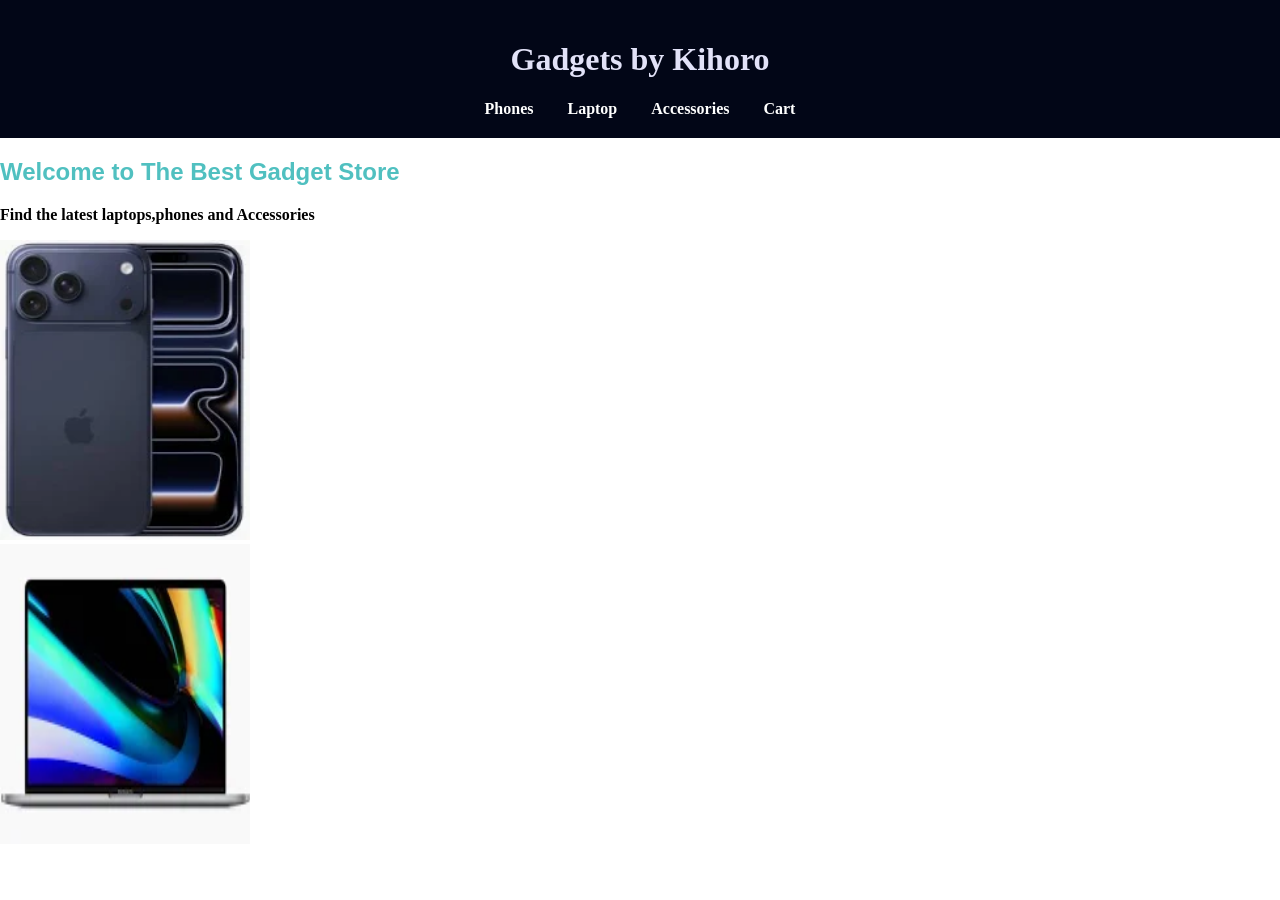
<file: index.html>
<!DOCTYPE html>
<html lang="en">
<head>
    <meta charset="UTF-8">
    <meta name="viewport" content="width=device-width, initial-scale=1.0">
    <title>Gadgets By Kihoro</title>
    <link rel="stylesheet" href="style.css">
</head>
<body class="home">
    
    <header>
    <h1>Gadgets by Kihoro</h1>
    <nav>
        <a href="phones.html">Phones</a>
        <a href="laptop.html">Laptop</a>
        <a href="Accessories.html">Accessories</a>
        <a href="cart.html">Cart</a>
    </nav>
    </header>
    <section class="hero">
        <h2>Welcome to The Best Gadget Store</h2>
        <p>Find the latest laptops,phones and Accessories</p>
    </section>

    <section class="categories">
        <div class="card">
            <a href="phones.html">
                <img src="iphone.webp" alt="phone" height="300px" width="20 px">
            </a>
        </div>

    </section>

     <section class="categories">
        <div class="card">
            <a href="laptop.html">
                <img src="laptop3.webp" alt="phone" height="300px" width="20 px">
            </a>
        </div>

    </section>
</body>
</html>
</file>
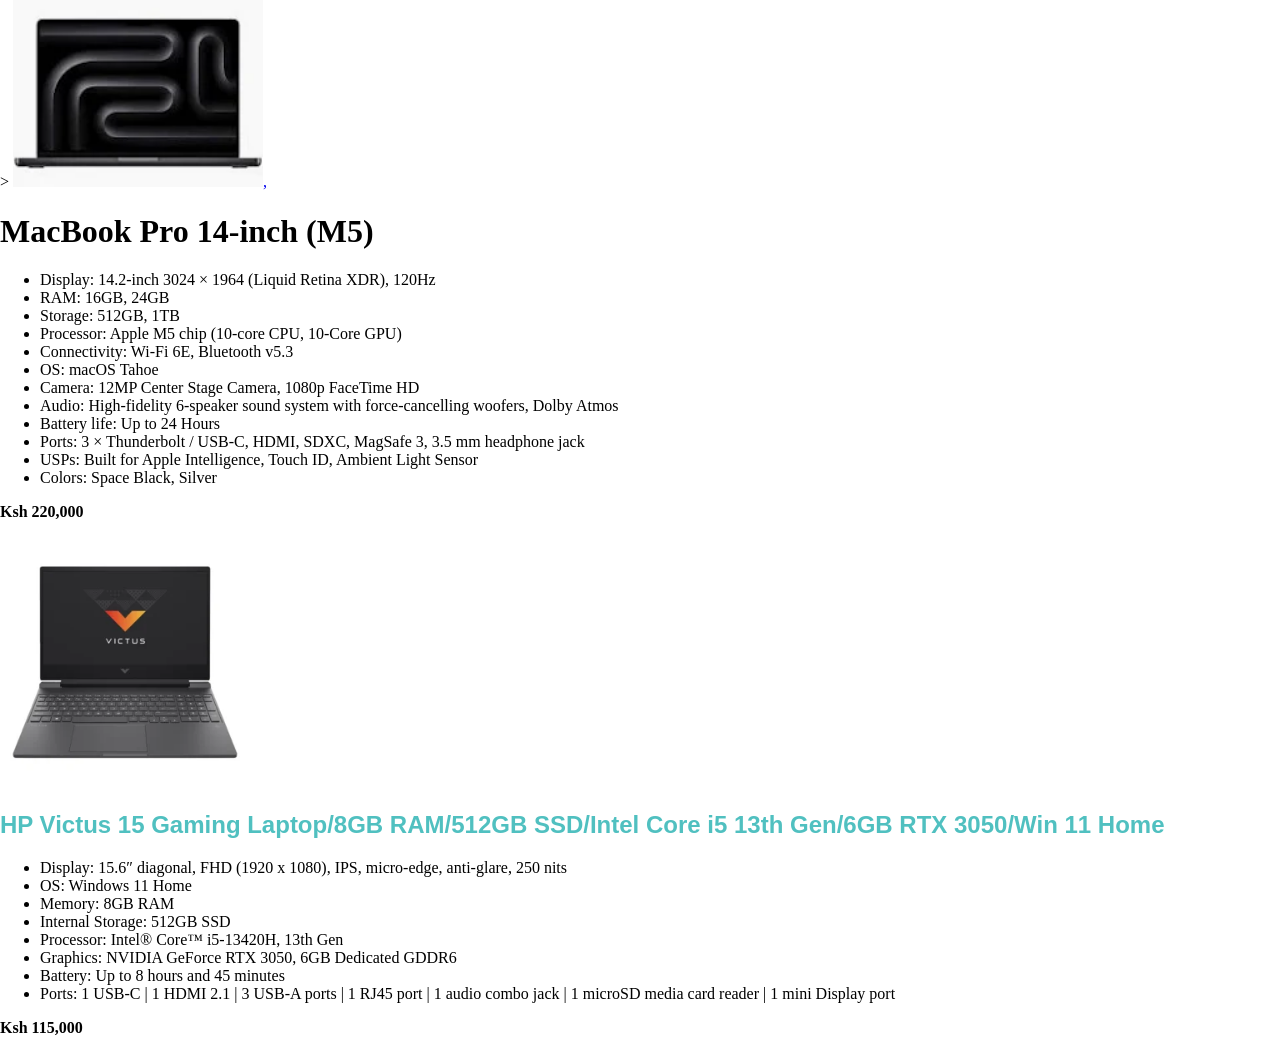
<file: laptop.html>
<!DOCTYPE html>
<html lang="en">
<head>
    <meta charset="UTF-8">
    <meta name="viewport" content="width=device-width, initial-scale=1.0">
    <title>Document</title>
<link rel="stylesheet" href="style.css">

</head>
<body class="laptop">
    
>

    <a href="cart.html"><img src="laptop1.webp" alt="Laptop">,</a>
    <h1>MacBook Pro 14-inch (M5)</h1>
    <ul>
        <li>Display: 14.2-inch 3024 × 1964 (Liquid Retina XDR), 120Hz</li>
        <li>RAM: 16GB, 24GB</li>
        <li>Storage: 512GB, 1TB</li>
        <li>Processor: Apple M5 chip (10-core CPU, 10-Core GPU)</li>
        <li>Connectivity: Wi-Fi 6E, Bluetooth v5.3</li>
        <li>OS: macOS Tahoe</li>
        <li>Camera: 12MP Center Stage Camera, 1080p FaceTime HD</li>
        <li>Audio: High-fidelity 6-speaker sound system with force-cancelling woofers, Dolby Atmos</li>
        <li>Battery life: Up to 24 Hours</li>
        <li>Ports: 3 × Thunderbolt / USB-C, HDMI, SDXC, MagSafe 3, 3.5 mm headphone jack</li>
        <li>USPs: Built for Apple Intelligence, Touch ID, Ambient Light Sensor</li>
        <li>Colors: Space Black, Silver</li>
    </ul>
    <p>Ksh 220,000</p>
    <a href="cart.html"><img src="laptop2.webp" alt="laptop2"></a>
    <h2>HP Victus 15 Gaming Laptop/8GB RAM/512GB SSD/Intel Core i5 13th Gen/6GB RTX 3050/Win 11 Home</h2>
    <ul>
        <li>Display: 15.6″ diagonal, FHD (1920 x 1080), IPS, micro-edge, anti-glare, 250 nits</li>
        <li>OS: Windows 11 Home</li>
        <li>Memory: 8GB RAM</li>
        <li>Internal Storage: 512GB SSD</li>
        <li>Processor: Intel® Core™ i5-13420H, 13th Gen</li>
        <li>Graphics: NVIDIA GeForce RTX 3050, 6GB Dedicated GDDR6</li>
        <li>Battery: Up to 8 hours and 45 minutes</li>
        <li>Ports: 1 USB-C | 1 HDMI 2.1 | 3 USB-A ports | 1 RJ45 port | 1 audio combo jack | 1 microSD media card reader | 1 mini Display port</li>
    </ul>
    <p>Ksh 115,000
    </p>
    
    
</body>
</html>
</file>
<file: style.css>
.home
h1{
    font-family: Georgia, 'Times New Roman', Times, serif;
    color: rgb(226, 226, 248);
    font-weight: 600;
}
h2{
    font-family: Impact, Haettenschweiler, 'Arial Narrow Bold', sans-serif;
    color: rgb(80, 192, 192);
}

body{
    margin: 0;
    padding: 20 px;
}
img{
    width: 250px;
    border-radius: 10 px;
    transition: transform 0.3s ease;
}
a img:hover{
    transform: scale(1.05);
    cursor: pointer;
    opacity: 0.85;
}
p{
    font-weight: bolder;
;
}
header{
    width: 100;
    background-color: #020617;
    padding: 20px;
    text-align: center;
}
nav{
    margin-top: 10px;
}
nav a{
    margin: 0 15px;
    color: white;
    text-decoration: none;
    font-weight: bold;
}
nav a:hover {
    color: #38bdf8;
}
</file>
